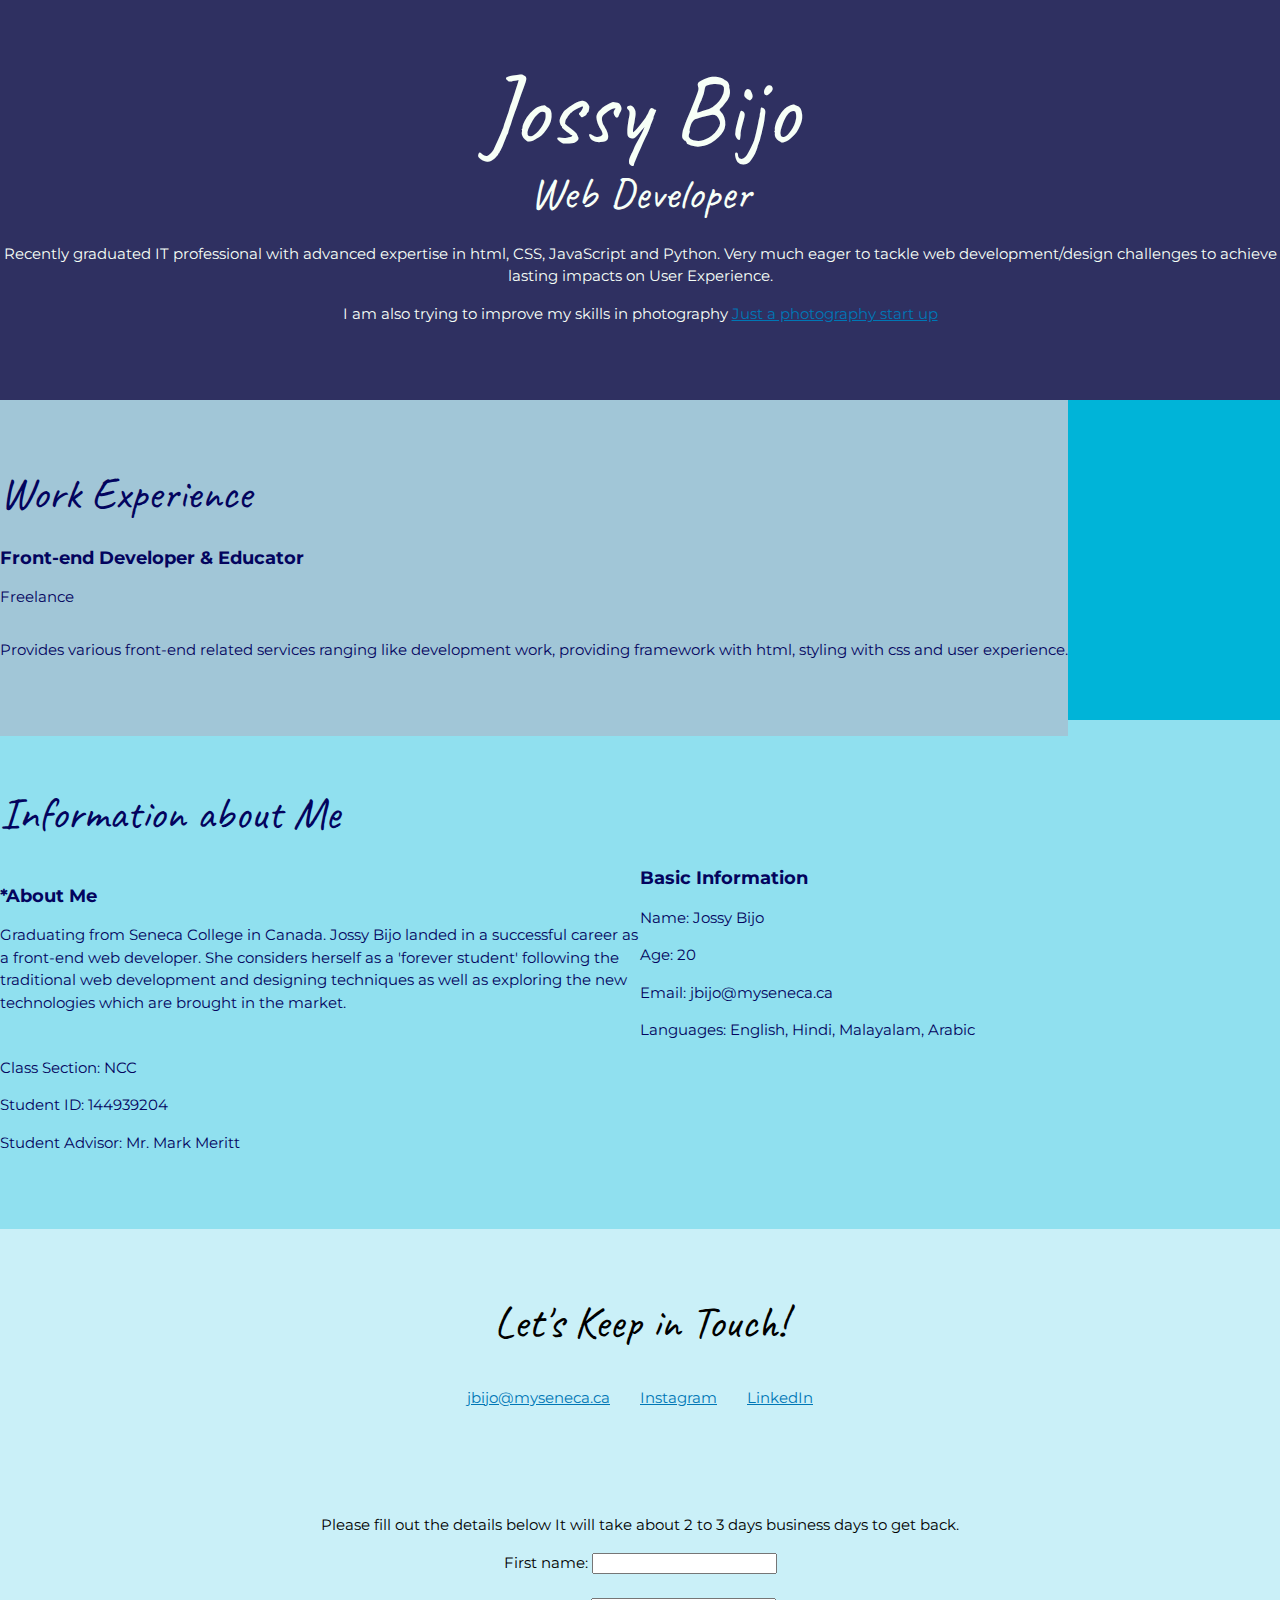
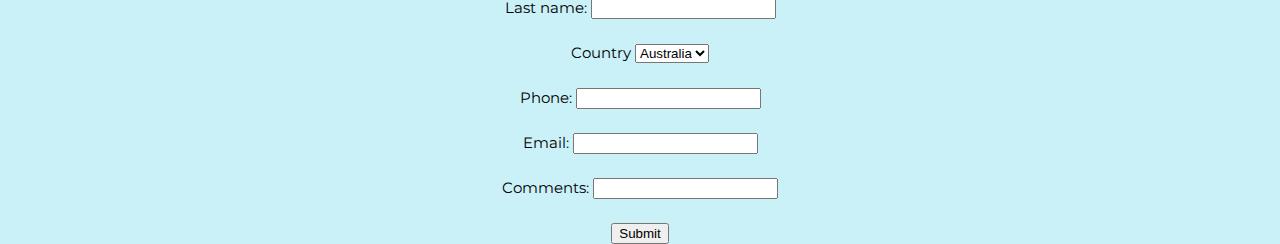
<file: index/index.html>
<!DOCTYPE html>
<html lang="en">
  <head>
    <meta charset="UTF-8">
    <meta name="viewport" content="width=device-width, initial-scale=1.0">
    <title>Jossy Bijo, Web Developer</title>
    <link href="https://fonts.googleapis.com/css?family=Caveat|Montserrat:400,600&display=swap" rel="stylesheet">
    <link rel="stylesheet" href="../css/styles.css">
  </head>
  <body>
    <main>
      <!-- ***************  ABOUT / PROFILE  **************** -->
      <header>
		<nav id="menu">
		</nav>
        <div class="content-wrap">
          <h1>Jossy Bijo</h1>
          <h2>Web Developer</h2>

          <p>Recently graduated IT professional with advanced expertise in html, CSS, JavaScript and Python. Very much eager to tackle web development/design challenges to achieve lasting impacts on User Experience.</p>
          <p>I am also trying to improve my skills in photography <a href="photography.html" target="_blank">Just a photography start up</a></p>
        </div>
      </header>    

      <!-- ****************  WORK EXPERIENCE  ******************** -->
      <section class="work-experience">
        <div class="content-wrap">
          <h2>Work Experience</h2>
          <!-- Job 1 -->
          <section class="job-item">
            <div class="job-details">
              <h3>Front-end Developer & Educator</h3>
              <p>Freelance</p>
            </div>
            <div class="job-summary">
              <p>Provides various front-end related services ranging like development work, providing framework with html, styling with css and user experience.</p>
						</div>
          </section>

        </div>
        
      </section>

      <!-- *************  EDUCATION & CERTIFICATIONS *********** -->
      <section class="education">
        <div class="content-wrap item-details">
          <h2>Education</h2>
				<section>
				<div class="content">
					 <div class="blue">
						<h3>Seneca College</h3>
						<p>Computer Programming and Analysis, 2023</p>
					</div>
				</div>
				</section>

				  <section>
					<h3>Indian School Al Seeb, Oman</h3>
					<p>Higher Secondary School, 2020</p>
				  </section>
        </div>
      </section>
	  
		<!-- Informations about me -->
		<section class="myinfo">
        <div class="content-wrap divider">
          <h2>Information about Me</h2>
			<div class="infobox">
				<div class="leftbox">
					<h3>*About Me</h3>
					<p>Graduating from Seneca College in Canada. Jossy Bijo landed in a successful career as a front-end web developer. She considers herself as a 'forever student' following the traditional web development and designing techniques as well as exploring the new technologies which are brought in the market.</p>
				</div>
				<div class="rightbox">
					<h3>Basic Information</h3>
					<p>Name: Jossy Bijo</p>
					<p>Age: 20</p>
					<p>Email: jbijo@myseneca.ca</p>
					<p>Languages: English, Hindi, Malayalam, Arabic</p>
					<p>Class Section: NCC</p>
					<p>Student ID: 144939204</p>
					<p>Student Advisor: Mr. Mark Meritt</p>
				</div>
			</div>
          </section>
        </div>
		
		
      <!-- ************  CONTACT INFO / SOCIAL MEDIA  ************ -->
      <footer>
        <div class="content-wrap">
          <h2>Let's Keep in Touch!</h2>

          <!-- Social media and contact links. Add or remove any networks. -->
          <ul class="contact-list">
            <li><a href="mailto:jbijo@myseneca.ca">jbijo@myseneca.ca</a></li>
            <li><a href="https://www.instagram.com/jossybijo/" target="_blank">Instagram</a></li>
            <li><a href="https://www.linkedin.com/in/jossy-bijo-3b0a9221b/" target="_blank">LinkedIn</a></li>
          </ul>
        </div>
		
		<form class="input" action="/action_page.php">
			<p>Please fill out the details below It will take about 2 to 3 days business days to get back.</p>
			<label for="fname">First name:</label>
			<input type="text" id="fname" name="fname"><br><br>
			<label for="lname">Last name:</label>
			<input type="text" id="lname" name="lname"><br><br>
			<label for="country">Country</label>
			<select id="country" name="country">
				  <option value="australia">Australia</option>
				  <option value="canada">Canada</option>
				  <option value="india">India</option>
				  <option value="usa">USA</option>
			</select><br><br>
			<label for="phone">Phone:</label>
			<input type="text" id="phone" name="phone"><br><br>
			<label for="email">Email:</label>
			<input type="text" id="email" name="email"><br><br>
			<label class="textarea" for="comments">Comments:</label>
			<input type="text" id="comments" name="comments"><br><br>
			<input type="submit" value="Submit">
		</form>
      </footer>
    </main>
  </body>
</html>
</file>
<file: css/styles.css>
/*
COLOR PALETTE
https://coolors.co/03045e-023e8a-0077b6-0096c7-00b4d8-48cae4-90e0ef-ade8f4-caf0f8
#F7FFF7 - almost white
#343434 - dark gray - almost black
#2F3061 - blue dark
#FFE66D - yellow
#A1C6D7 - blue light
*/
#menu {
  text-align: center;
}

/* photography
------------------------------------*/
.bgcolor{
	background: #0096C7;
	position: absolute;
}
/* card style */

.card {
  box-shadow: 0 4px 8px 0 rgba(0, 0, 0, 0.2);
  max-width: 380px;
  margin: 13px;
  border-radius: 10px;
  text-align: center;
  padding-bottom: 1px;
  float: left;
  background: #caf0f8;
}
.title {
  font-size: 3px;
}

.details {
  padding: 5px;
  font-size: 5px;
}
.card-image {
  border-radius: 10px 10px 0 0;
}

/* Global styles
------------------------------------*/
html {
  box-sizing: border-box;
}
*, *:before, *:after {
  box-sizing: inherit;
}

body {
  color: #03045e;
  margin: 0;
  padding: 0;
  font-family: 'Montserrat', sans-serif;
  font-size: 15px;
  line-height: 1.5;
  height: auto;
  width: 100%;
}
img {
  width: 300px;
}
a {
  color: #0077b6;
}
a:hover {
  text-decoration: none;
}
h1 {
  font-size: 100px;
  line-height: 1;
}
h2 {
  font-size: 45px;
}
h1, h2 {
  font-family: 'Caveat', cursive;
  font-weight: 400;
  margin: 0;
}
.content-wrap {
  margin: 0 auto;
  padding: 60px 0;
}
h3 {
  margin-bottom: 0;
}
.item-details h3 + p {
  font-style: italic;
}
.item-details h3 ~ p {
  margin: 0;
}
.divider > section {
  border-bottom: 1px dashed #343434;
  padding: 25px 0;
}
.divider > section:last-of-type {
  border-bottom: none;
}


/* Profile
------------------------------------*/
header {
  background: #2F3061;
  color: #F7FFF7;
  text-align: center;
  height: auto;
  width: 100%;
}

/*-- Informations about me --*/
.myinfo{
	background: #90E0EF;
	display: flex;
    margin: right 0;
	grid-template-columns: auto;
	
}

.leftbox{
	background: #90E0EF;
	width: 50%;
	height: auto;
	float: left;
	text-align: left;
	
}
.righttbox{
	background: #90E0EF;
	width: 50%;
	height: auto;
	float: right;
	text-align: right;
	
}


/* Work Experience
------------------------------------*/
.work-experience {
  background: #A1C6D7;
  position: absolute;
}
.job-item {
  display: grid;
  grid-template-columns: auto;
  column-gap: 0.3px;
}


/* Education
------------------------------------*/
.divstyle{
	background: #F7FFF7;
	width: 50%;
}
.education{
	background: #00B4D8;
	grid-template-columns: auto;
	margin: 0;
	background-size: cover;
}



/* Contact Info
------------------------------------*/
footer {
  background: #CAF0F8;
  color: black;
  text-align: center;
  background: cover;
  height: auto;
}
.contact-list {
  list-style-type: none;
  padding: 0;
  display: flex;
  justify-content: center;
}
.contact-list a {
  padding: 15px;
  display: inline-block;
}
</file>
